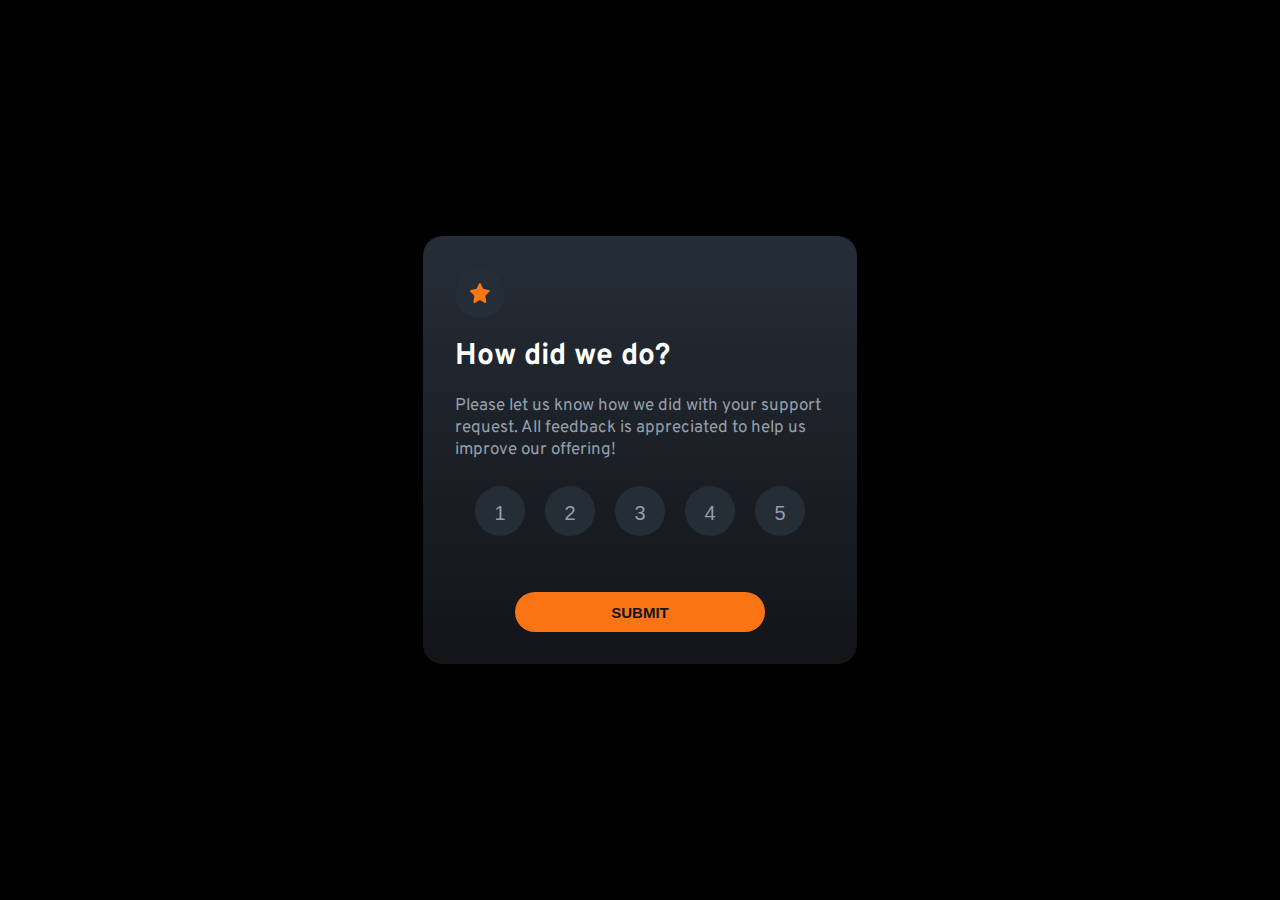
<file: index.html>
<!DOCTYPE html>
<html lang="pt-bt">
<head>
  <meta charset="UTF-8">
  <meta name="viewport" content="width=device-width, initial-scale=1.0"> <!-- displays site properly based on user's device -->
  <link rel="stylesheet" href="css/style.css">
  <link rel="icon" type="image/png" sizes="32x32" href="./images/favicon-32x32.png">
  <link href="https://fonts.googleapis.com/css2?family=Overpass:wght@400;700&display=swap" rel="stylesheet">
  <script src="js/script.js"></script>
  <title>Frontend Mentor | Interactive rating component</title>


</head>
<body>

  <!-- TELA INICIAL - AVALIAÇÃO -->

<main class="container">

  <div class="estrela">
    <img src="images/icon-star.svg" alt="">
  </div>

  <div class="text">
      <h1>How did we do?</h1>
      <p>Please let us know how we did with your support request. All feedback is appreciated 
      to help us improve our offering!</p>
  </div>

  <div class="rating">
    <button onclick="nota(1,this)">1</button>
    <button onclick="nota(2, this)">2</button>
    <button onclick="nota(3, this)">3</button>
    <button onclick="nota(4, this)">4</button>
    <button onclick="nota(5, this)">5</button>
  </div>

  <button class="concluir" onclick="confirmar()">SUBMIT</button>

</main>


<!-- TELA 2 - AGRADECIMENTO 

  You selected  Add rating here  out of 5

  Thank you!

  We appreciate you taking the time to give a rating. If you ever need more support, 
  don’t hesitate to get in touch! -->



</body>
</html>
</file>
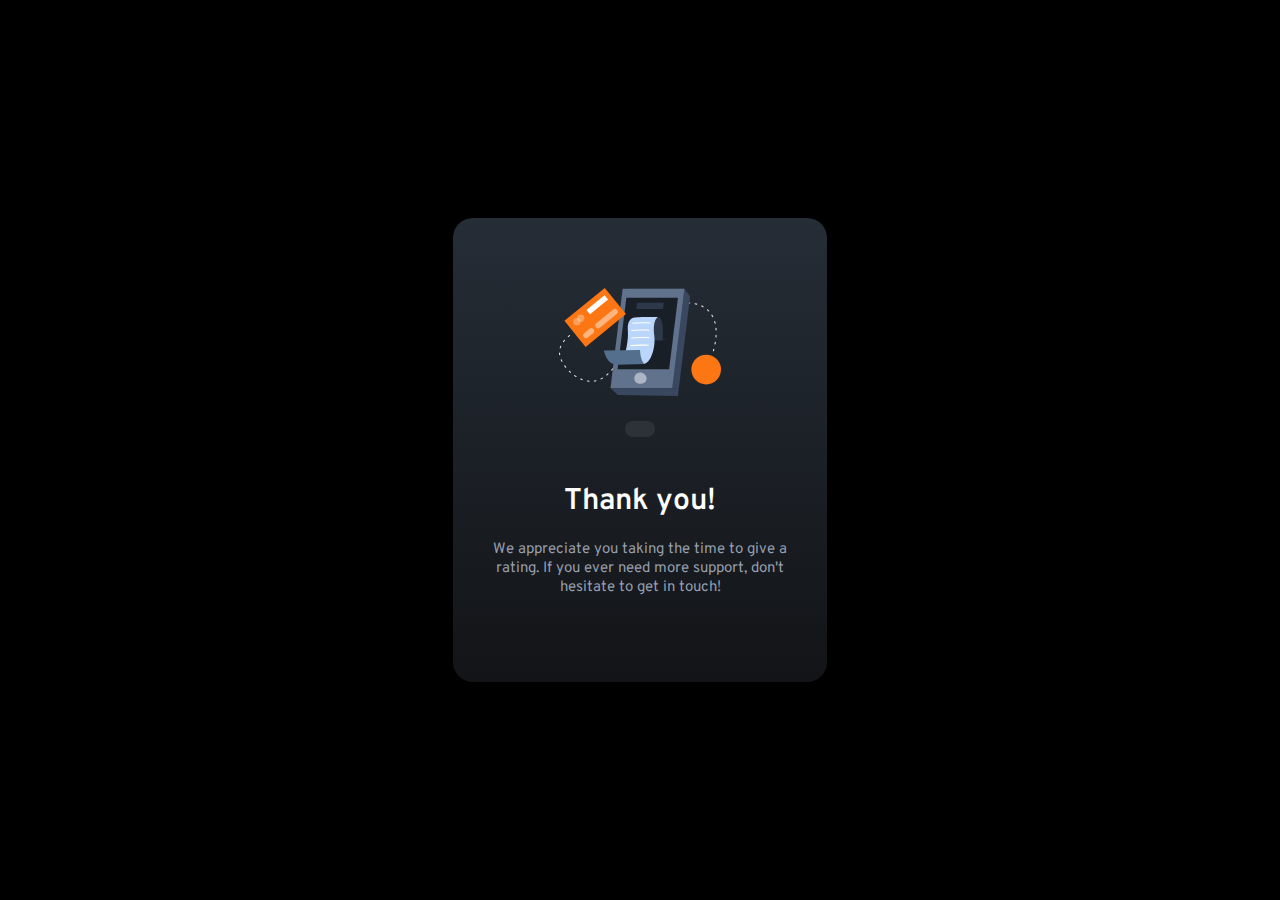
<file: thanks.html>
<!DOCTYPE html>
<html lang="pt-br">
<head>
    <link href="https://fonts.googleapis.com/css2?family=Overpass:wght@400;700&display=swap" rel="stylesheet">
    <link rel="stylesheet" href="css/thanks.css">
    <meta charset="UTF-8">
    <meta name="viewport" content="width=device-width, initial-scale=1.0">
    <title>Frontend Mentor | Interactive rating component</title>
    <script src="js/script.js" defer></script>
</head>
<body>

    <main class="container">

        <img src="images/illustration-thank-you.svg" alt="thankyou">

        <div class="rating">
            <span id="notaSelecionada"></span>
        </div>

        <div class="texts">
            <h1>Thank you!</h1>
             <p> We appreciate you taking the time to give a rating. If you ever need more support, 
            don't hesitate to get in touch!</p>
        </div>    

      

    </main>
    
</body>
</html>
</file>
<file: css/style.css>
body{
    display: flex;
    align-items: center;
    justify-content: center;
    margin: 0;
    padding: 0;
    background-color:#000;
    font-family: 'Overpass';
    box-sizing: border-box;
    height: 100vh;
}

.container{
    display: flex;
    flex-direction: column;
    background: linear-gradient(hsl(213, 19%, 18%), hsl(216, 12%, 8%));
    max-width: 370px;
    height: auto;
    padding: 2rem;
    margin: 2rem;
    border-radius: 20px;
    align-items: center;
    
    
}

.text h1{
 color: #fff;
 text-align: left;
 font-weight: 700;
 font-size: 30px;

}

.estrela {
    align-self: flex-start;
    position: relative;
    display: flex;
    align-items: center;
    justify-content: center;
    width: 50px; 
    height: 50px;
}

.estrela::before {
    content: "";
    position: absolute;
    width: 50px; 
    height: 50px;
    background-color:hsl(213, 19%, 18%);
    border-radius: 50%;

}

.estrela img {
    width: 20px;
    height: 20px;
    z-index: 1; 
    
}

.text p{
    color: hsl(217, 12%, 63%);
    font-size: 17px;

}



.rating button{

    margin: 0.5rem;
    padding: 1rem;
    background-color: hsl(213, 19%, 18%) ;
    color: hsl(217, 12%, 63%);
    border-radius: 100px;
    width: 50px;
    height: 50px;
    border: none;
    font-size: 20px;
    cursor: pointer;
    transition: 0.3s ease;
}

.concluir{
    
    text-align: center;
    background-color: hsl(25, 97%, 53%);
    color: hsl(216, 12%, 8%);
    width: 250px;
    height: 40px;
    font-size: 15px;
    font-weight: 700;
    border: none;
    border-radius: 20px;
    cursor: pointer;
    margin-top: 3rem;
    transition: 0.3s ease;
 
}

.concluir:hover{
    background-color: #fff;
    color: #000;
}

.rating button:hover{
    background-color: #fff;
    color: #000;
}

.rating button:focus{
    background-color:hsl(25, 97%, 53%) ;
    color: #000;
}
</file>
<file: css/thanks.css>
body{
    display: flex;
    align-items: center;
    justify-content: center;
    margin: 0;
    padding: 0;
    background-color:#000;
    font-family: 'Overpass';
    box-sizing: border-box;
    height: 100vh;
}

.container{
    display: flex;
    flex-direction: column;
    background: linear-gradient(hsl(213, 19%, 18%), hsl(216, 12%, 8%));
    max-width: 310px;
    height: 400px;
    padding: 2rem;
    border-radius: 20px;
    align-items: center;
    text-align: center;
    justify-content: center;
   
}


.container img{
    align-self: center;

}

.texts h1{
    color: #fff;
    font-size: 30px;
    font-weight: 600;
}

.texts p{
    color: hsl(217, 12%, 63%);
    font-size: 15px;
}

.rating span {
    display: flex;
    background-color: hsl(216, 12%, 20%);
    color: hsl(25, 97%, 53%);
    padding: 8px 15px;
    border-radius: 20px;
    font-size: 14px;
    font-weight: bold;
    margin: 25px;
     
}
</file>
